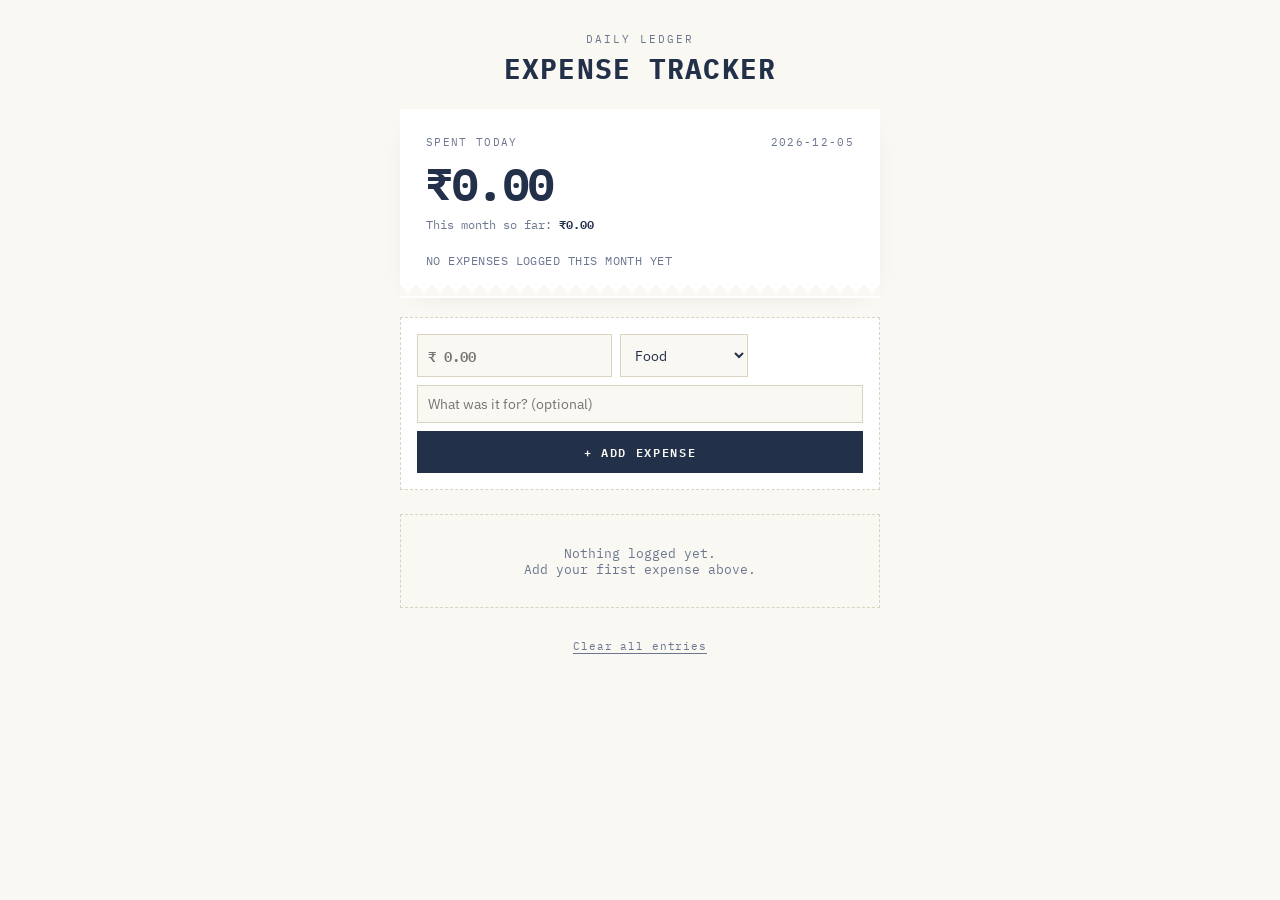
<file: main.html>
<!DOCTYPE html>
<html lang="en">
<head>
<meta charset="UTF-8">
<title>Ledger — Daily Expense Tracker</title>
<link rel="preconnect" href="https://fonts.googleapis.com">
<link href="https://fonts.googleapis.com/css2?family=IBM+Plex+Mono:wght@400;500;600;700&family=IBM+Plex+Sans:wght@400;500;600&display=swap" rel="stylesheet">
<link rel="stylesheet"
href="styles.css">
</head>
<body>
<div class="wrap">
  <div class="masthead">
    <div class="kicker">Daily Ledger</div>
    <h1>EXPENSE TRACKER</h1>
  </div>

  <div id="app">
    <div class="status">Loading your ledger…</div>
  </div>
</div>

<script src="script.js"></script>
</body>
</html>
</file>
<file: styles.css>
:root{
    --paper: #FAF8F2;
    --paper-dim: #F1ECE0;
    --card: #FFFFFF;
    --ink: #22304A;
    --ink-soft: #6B7690;
    --rule: #DAD3C0;
    --red: #B23A2D;
    --red-soft: #E9DAD6;
    --amber: #C1832C;
    --green: #3F6B4F;
    --cat-food: #C1832C;
    --cat-transport: #3F6B4F;
    --cat-shopping: #6E5A9E;
    --cat-bills: #B23A2D;
    --cat-health: #2F7D8C;
    --cat-fun: #B25A8C;
    --cat-other: #6B7690;
  }
  *{box-sizing:border-box;}
  body{
    margin:0;
    background:var(--paper);
    font-family:'IBM Plex Sans',sans-serif;
    color:var(--ink);
    padding:32px 16px 80px;
    min-height:100vh;
  }
  .wrap{max-width:480px;margin:0 auto;}
  .masthead{text-align:center;margin-bottom:22px;}
  .masthead .kicker{
    font-family:'IBM Plex Mono',monospace;
    font-size:11px;
    letter-spacing:.18em;
    color:var(--ink-soft);
    text-transform:uppercase;
  }
  .masthead h1{
    font-family:'IBM Plex Mono',monospace;
    font-size:28px;
    font-weight:700;
    letter-spacing:.04em;
    margin:4px 0 0;
  }

  /* Receipt summary card */
  .receipt{
    background:var(--card);
    padding:26px 26px 18px;
    box-shadow:0 1px 0 var(--rule), 0 12px 24px -18px rgba(34,48,74,.35);
    position:relative;
    margin-bottom:28px;
  }
  .receipt::after{
    content:"";
    position:absolute;
    left:0;right:0;bottom:-9px;
    height:18px;
    background:
      linear-gradient(-45deg, var(--paper) 8px, transparent 0) 0 0/16px 16px repeat-x,
      linear-gradient(45deg, var(--paper) 8px, transparent 0) 0 0/16px 16px repeat-x;
    background-color:var(--card);
    -webkit-mask: linear-gradient(var(--card),var(--card));
  }
  .receipt-label{
    font-family:'IBM Plex Mono',monospace;
    font-size:11px;
    letter-spacing:.12em;
    color:var(--ink-soft);
    text-transform:uppercase;
    display:flex;
    justify-content:space-between;
  }
  .receipt-total{
    font-family:'IBM Plex Mono',monospace;
    font-weight:700;
    font-size:44px;
    letter-spacing:-.01em;
    margin:6px 0 2px;
    font-variant-numeric:tabular-nums;
  }
  .receipt-sub{
    font-family:'IBM Plex Mono',monospace;
    font-size:12px;
    color:var(--ink-soft);
    margin-bottom:16px;
  }
  .receipt-sub b{color:var(--ink);font-weight:600;}
  .breakdown{margin-top:8px;}
  .breakdown-row{
    display:flex;align-items:center;gap:8px;
    font-family:'IBM Plex Mono',monospace;
    font-size:11.5px;
    padding:3px 0;
  }
  .dot{width:7px;height:7px;border-radius:50%;flex:none;}
  .breakdown-row .name{flex:1;color:var(--ink-soft);text-transform:uppercase;letter-spacing:.04em;}
  .breakdown-row .amt{font-variant-numeric:tabular-nums;}
  .bar-track{flex:0 0 60px;height:4px;background:var(--paper-dim);position:relative;}
  .bar-fill{position:absolute;left:0;top:0;bottom:0;}

  /* Add form */
  .add-card{
    background:var(--card);
    border:1px dashed var(--rule);
    padding:16px;
    margin-bottom:24px;
  }
  .add-card .row{display:flex;gap:8px;margin-bottom:8px;}
  .add-card input, .add-card select{
    font-family:'IBM Plex Sans',sans-serif;
    font-size:14px;
    border:1px solid var(--rule);
    background:var(--paper);
    color:var(--ink);
    padding:9px 10px;
    outline:none;
  }
  .add-card input:focus, .add-card select:focus{border-color:var(--ink);}
  #amount{flex:0 0 110px;font-family:'IBM Plex Mono',monospace;font-weight:600;}
  #category{flex:0 0 128px;}
  #note{flex:1;min-width:0;}
  .add-btn{
    width:100%;
    font-family:'IBM Plex Mono',monospace;
    font-size:12px;
    letter-spacing:.14em;
    text-transform:uppercase;
    font-weight:600;
    background:var(--ink);
    color:var(--paper);
    border:none;
    padding:11px;
    cursor:pointer;
    transition:transform .08s ease;
  }
  .add-btn:hover{background:var(--red);}
  .add-btn:active{transform:scale(.99);}

  /* Ledger list */
  .day-group{margin-bottom:18px;}
  .day-label{
    font-family:'IBM Plex Mono',monospace;
    font-size:11px;
    letter-spacing:.12em;
    text-transform:uppercase;
    color:var(--ink-soft);
    border-bottom:1px solid var(--rule);
    padding-bottom:6px;
    margin-bottom:8px;
    display:flex;
    justify-content:space-between;
  }
  .entry{
    display:flex;
    align-items:baseline;
    gap:8px;
    padding:7px 0;
  }
  .entry .dot{margin-bottom:2px;}
  .entry .desc{
    font-size:14px;
    white-space:nowrap;
    overflow:hidden;
    text-overflow:ellipsis;
    max-width:44%;
  }
  .entry .leader{
    flex:1;
    border-bottom:1px dotted var(--rule);
    transform:translateY(-4px);
    min-width:12px;
  }
  .entry .amt{
    font-family:'IBM Plex Mono',monospace;
    font-weight:600;
    font-size:14px;
    font-variant-numeric:tabular-nums;
  }
  .entry .del{
    font-family:'IBM Plex Mono',monospace;
    font-size:14px;
    color:var(--ink-soft);
    background:none;border:none;cursor:pointer;
    padding:0 0 0 2px;
    line-height:1;
  }
  .entry .del:hover{color:var(--red);}

  .empty{
    text-align:center;
    color:var(--ink-soft);
    font-family:'IBM Plex Mono',monospace;
    font-size:12.5px;
    padding:30px 10px;
    border:1px dashed var(--rule);
  }

  .footer-actions{
    text-align:center;
    margin-top:26px;
  }
  .reset-link{
    font-family:'IBM Plex Mono',monospace;
    font-size:11px;
    letter-spacing:.08em;
    color:var(--ink-soft);
    background:none;border:none;cursor:pointer;
    text-decoration:underline;
    text-underline-offset:3px;
  }
  .reset-link:hover{color:var(--red);}
  .status{
    text-align:center;
    font-family:'IBM Plex Mono',monospace;
    font-size:12px;
    color:var(--ink-soft);
    padding:40px 0;
  }
</file>
